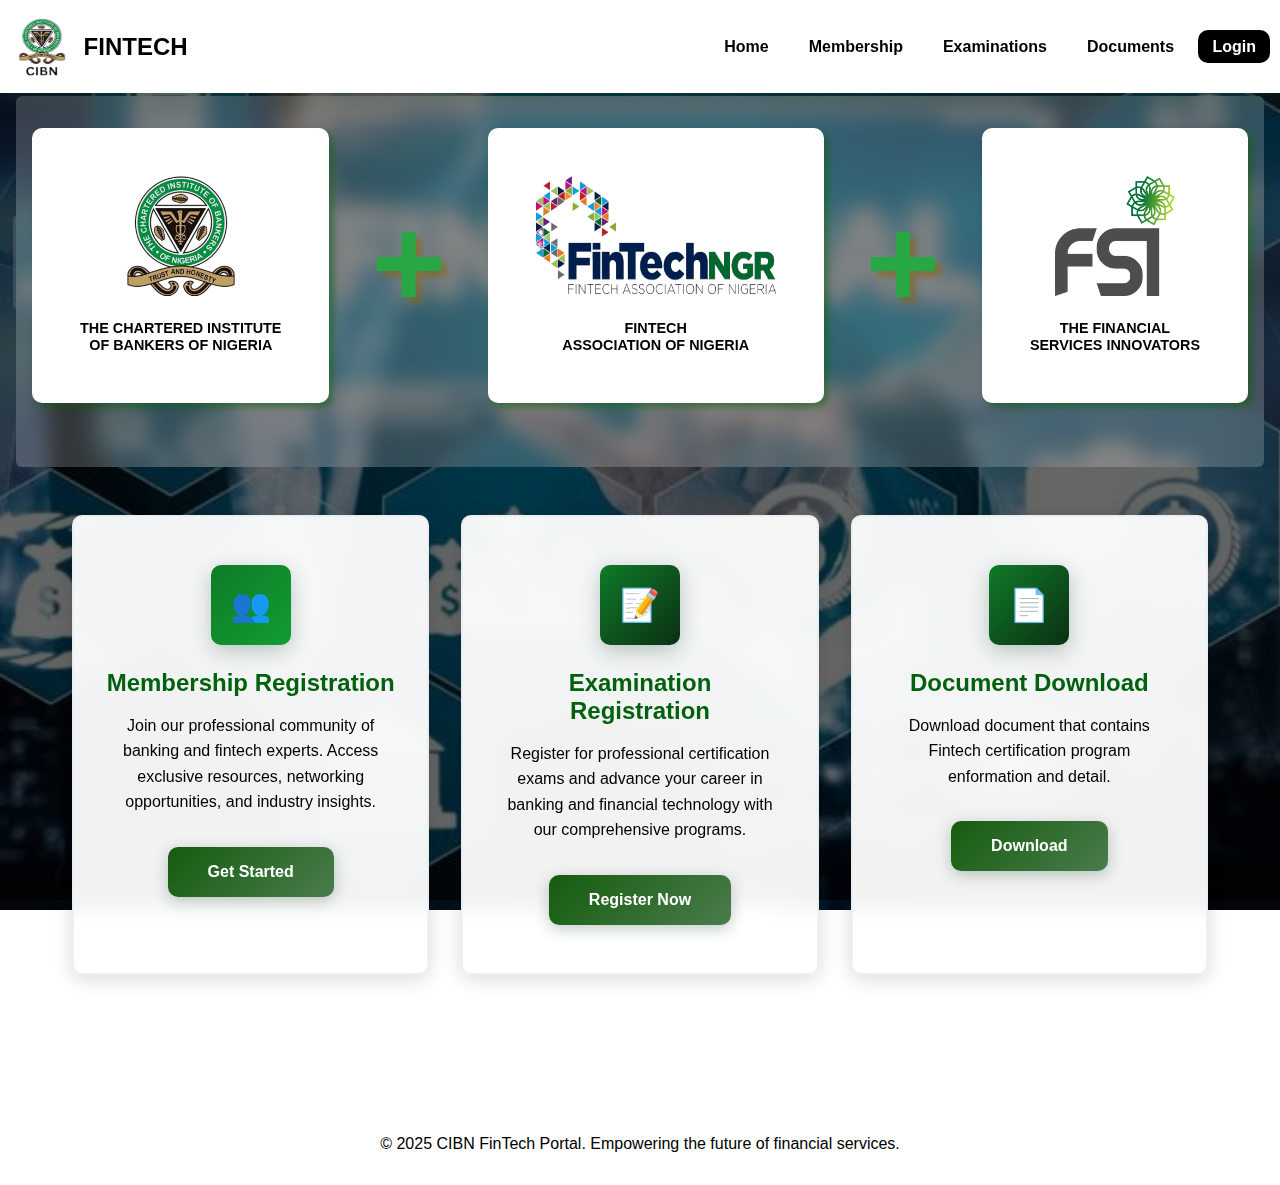
<file: index.html>
<!DOCTYPE html>
<html lang="en">
<head>
    <meta charset="UTF-8">
    <meta name="viewport" content="width=device-width, initial-scale=1.0">
    <title>CIBN FinTech</title>
    <link rel="stylesheet" href="styles.css">
    <link rel="icon" type="image/x-icon" href="./img/CIBN 2.png">
</head>
<body>
    <!-- Background Slideshow -->
    <div class="slideshow-container">
        <div class="slide active"></div>
        <div class="slide"></div>
        <div class="slide"></div>
        <div class="slide"></div>
        <div class="slide"></div>
    </div>
    
    <!-- Transparent overlay -->
    <div class="overlay"></div>

    <!-- Sticky Navbar -->
    <nav class="navbar">
        <a href="index.html" class="navbar-brand">
            <img id="logoimg" src="img/CIBN.png" alt="cibnlogo">
            <h4>FINTECH</h4>
        </a>
       <div class="navbar-toggle" id="navbar-toggle">
            <span class="bar"></span>
            <span class="bar"></span>
            <span class="bar"></span>
        </div>
        <ul class="navbar-menu" id="navbar-menu">
            <li><a href="index.html"><strong>Home</strong></a></li>
            <li><a href="MemberRegistration.html"><strong>Membership</strong></a></li>
            <li><a href="examRegistration.html"><strong>Examinations</strong></a></li>
            <li><a href="FintechCertificationProgramme.pdf"><strong>Documents</strong></a></li>
            <li class="header-tab"><a id="login" href="login.html"><strong>Login</strong></a></li>
        </ul>
    </nav>

    <!-- Header Section -->
    <div class="header fade-in" id="home">
        <div class="logo-container">
            <div class="logo-item">
                <img src="img/CIBN 2.png" alt="CIBN logo">
                <div class="logo-description">
                    THE CHARTERED INSTITUTE<br>
                    OF BANKERS OF NIGERIA
                </div>
            </div>
            <div class="header-icon"><strong>+</strong></div>
            <div class="logo-item">
                <img id="fin" src="img/FintechNgr-Final-logo-removebg-preview.png" alt="fintechAN">
                <div class="logo-description">
                    FINTECH<br>
                    ASSOCIATION OF NIGERIA
                </div>
            </div>
            <div class="header-icon"><strong>+</strong></div>
            <div class="logo-item">
                <img src="img/FSI 2.png" alt="FSI">
                <div class="logo-description">
                    THE FINANCIAL<br>
                    SERVICES INNOVATORS
                </div>
            </div>
        </div>
    </div>

    <!-- Main Content -->
    <div class="main-content" id="services">
        <div class="services-grid">
            <div class="service-card slide-up">
                <div class="service-icon">👥</div>
                <h2 class="service-title">Membership Registration</h2>
                <p class="service-description">Join our professional community of banking and fintech experts. Access exclusive resources, networking opportunities, and industry insights.</p>
                <a href="MemberRegistration.html"><button class="service-btn" onclick="handleClick('membership')">Get Started</button></a>
            </div>

            <div class="service-card slide-up" style="animation-delay: 0.2s;">
                <div class="service-icon">📝</div>
                <h2 class="service-title">Examination Registration</h2>
                <p class="service-description">Register for professional certification exams and advance your career in banking and financial technology with our comprehensive programs.</p>
                <a href="examRegistration.html"><button class="service-btn" onclick="handleClick('examination')">Register Now</button></a>
            </div>

            <div class="service-card slide-up" style="animation-delay: 0.4s;">
                <div class="service-icon">📄</div>
                <h2 class="service-title">Document Download</h2>
                <p class="service-description">Download document that contains Fintech certification program enformation and detail.</p>
                <a href="FintechCertificationProgramme.pdf"><button class="service-btn" onclick="handleClick('documents')">Download</button></a>
            </div>
        </div>
    </div>

    <!-- Footer -->
    <div class="footer">
        <p>&copy; 2025 CIBN FinTech Portal. Empowering the future of financial services.</p>
    </div>
    <script src="script.js"></script>
</body>
</html>
</file>
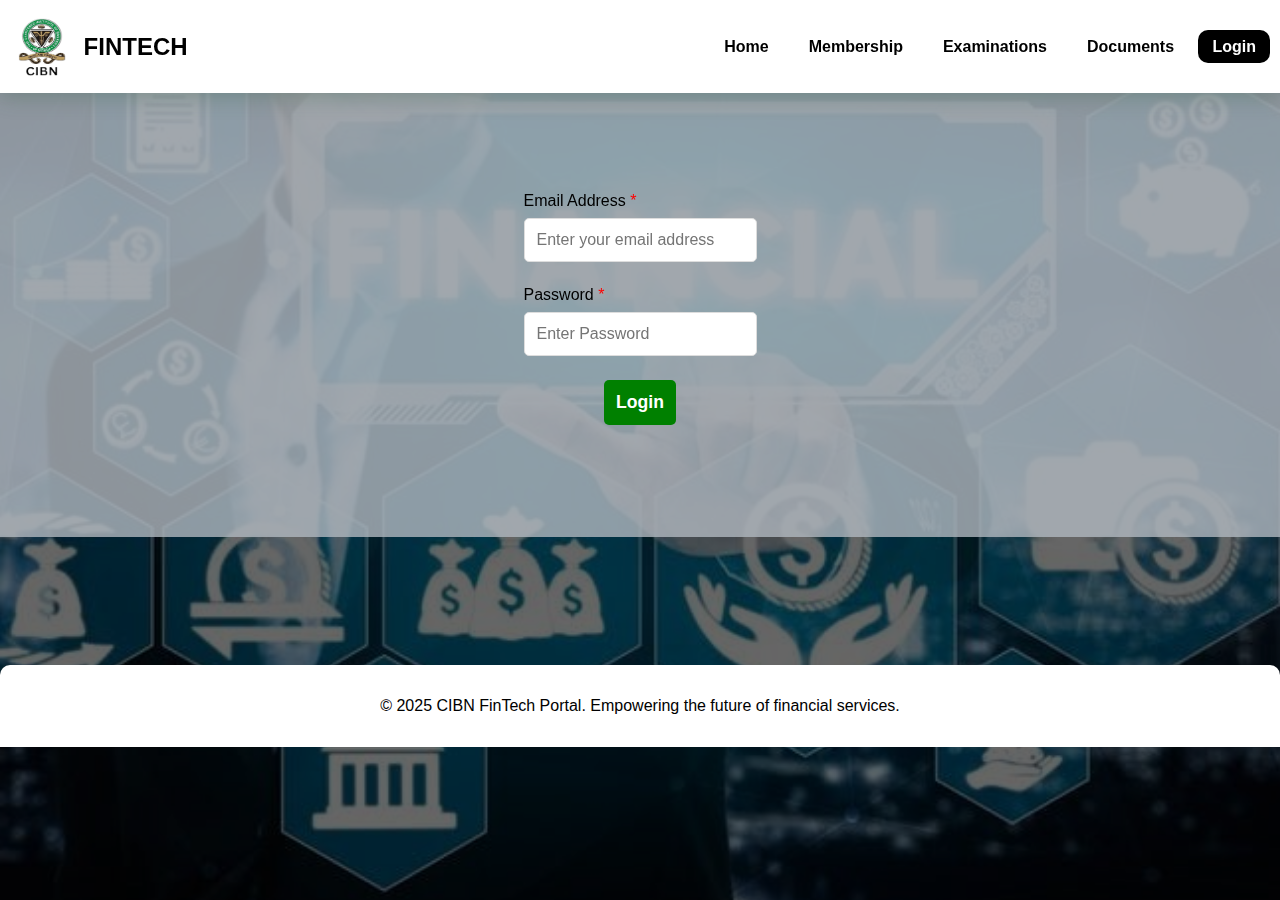
<file: login.html>
<!DOCTYPE html>
<html lang="en">
<head>
    <meta charset="UTF-8">
    <meta name="viewport" content="width=device-width, initial-scale=1.0">
    <title>CIBN FinTech</title>
    <link rel="stylesheet" href="styles.css">
    <link rel="icon" type="image/x-icon" href="./img/CIBN 2.png">
</head>
<body>
    <!-- Background Slideshow -->
    <div class="slideshow-container">
        <div class="slide active"></div>
        <div class="slide"></div>
        <div class="slide"></div>
        <div class="slide"></div>
        <div class="slide"></div>
    </div>
    
    <!-- Transparent overlay -->
    <div class="overlay"></div>

    <!-- Sticky Navbar -->
    <nav class="navbar">
        <a href="index.html" class="navbar-brand">
            <img id="logoimg" src="img/CIBN.png" alt="cibnlogo">
            <h4>FINTECH</h4>
        </a>
       <div class="navbar-toggle" id="navbar-toggle">
            <span class="bar"></span>
            <span class="bar"></span>
            <span class="bar"></span>
        </div>
        <ul class="navbar-menu" id="navbar-menu">
            <li><a href="index.html"><strong>Home</strong></a></li>
            <li><a href="MemberRegistration.html"><strong>Membership</strong></a></li>
            <li><a href="examRegistration.html"><strong>Examinations</strong></a></li>
            <li><a href="FintechCertificationProgramme.pdf"><strong>Documents</strong></a></li>
            <li class="header-tab"><a id="login" href="login.html"><strong>Login</strong></a></li>
        </ul>
    </nav>

     <section id="registration" class="section">
        <form id="loginForm" action="" method="POST">
            <div class="form-group">
                <label for="email">Email Address <span class="required">*</span></label>
                <input type="email" id="email" name="email" placeholder="Enter your email address" required>
            </div>
            <div class="form-group">
                <label for="password">Password <span class="required">*</span></label>
                <input type="text" id="password" name="password" placeholder="Enter Password" required>
            </div>
                <button type="submit" class="btn-submit">Login</button>
        </form>
    </section>
    <!-- Footer -->
    <div class="footer">
        <p>&copy; 2025 CIBN FinTech Portal. Empowering the future of financial services.</p>
    </div>
    <script src="script.js"></script>
</body>
</html>
</file>
<file: styles.css>
* {
            margin: 0;
            padding: 0;
            box-sizing: border-box;
        }

        body {
            font-family: 'Segoe UI', Tahoma, Geneva, Verdana, sans-serif;
            background-color: white;
            color: #333;
            padding-top: 80px;
            position: relative;
            overflow-x: hidden;
        }

        /* Background Slideshow */
        .slideshow-container {
            position: fixed;
            top: 10px;;
            left: 0;
            width: 100%;
            height: 100%;
            z-index: -2;
            overflow: hidden;
        }

        .slide {
            position: absolute;
            top: 0;
            left: 0;
            width: 100%;
            height: 100%;
            background-size: cover;
            background-position: center;
            background-repeat: no-repeat;
            opacity: 0;
            transition: opacity 2s ease-in-out;
        }

        .slide.active {
            opacity: 1;
        }

        .slide:nth-child(1) {
            background-image: url('img/tech1.jpg');
        }

        .slide:nth-child(2) {
            background-image: url('img/tech3.jpg');
        }

        .slide:nth-child(3) {
            background-image: url('img/FintechNgr-Final-logo-removebg-preview.png');
        }

        .slide:nth-child(4) {
            background-image: url('img/CIBN\ 2.png');
        }

        .slide:nth-child(5) {
            background-image: url('img/FSI\ 2.png');
        }

        /* Transparent black overlay */
        .overlay {
            position: fixed;
            top: 0;
            left: 0;
            width: 100%;
            height: 100%;
            background: rgba(0, 0, 0, 0.6);
            z-index: -1;
        }

        /* Sticky Navbar */
        .navbar {
            position: fixed;
            top: 0;
            left: 0;
            right: 0;
            background: #ffffff;
            z-index: 1000;
            display: flex;
            align-items: center;
            justify-content: space-between;
            padding: 0.6rem 0.6rem;
            box-shadow: 0 4px 20px rgba(45, 90, 65, 0.3);
        }

        .navbar-brand {
            color: #000;
            font-size: 1.5rem;
            font-weight: bold;
            text-decoration: none;
            padding:0.5rem 0.5rem;
            align-items: center;
            display: flex;
            gap: 1rem;

        }

        .navbar-toggle {
            display: none;
            flex-direction: column;
            cursor: pointer;
            padding: 5px;
        }

        .bar {
            width: 25px;
            height: 3px;
            background: black;
            margin: 3px 0;
            transition: 0.3s;
            border-radius: 2px;
        }

        .navbar-toggle.active .bar:nth-child(1) {
            transform: rotate(-48deg) translate(-5px, 6px);
        }

        .navbar-toggle.active .bar:nth-child(2) {
            opacity: 0;
        }

        .navbar-toggle.active .bar:nth-child(3) {
            transform: rotate(45deg) translate(-5px, -6px);
        }

        .navbar-menu {
            display: flex;
            list-style: none;
            gap: 0.5rem;
            align-items: center;
        }
        #login{
            background-color: #000;
            color: white;
            border-radius: 10px;
            padding: 0.5rem 0.9rem;
        }
        .header-tab{
            animation: pulse 1s infinite;
        }
        @keyframes pulse {
            0%, 100% { transform: scale(1); }
            50% { transform: scale(1.1); }
        }
        .header-tab::before {
            content: '';
            position: absolute;
            top: 50%;
            left: 50%;
            transition: all 0.5s ease;
            transform: translate(-50%, -50%);
        }


         #login:hover{
            background-color: white ;
            color: black;
            border: solid black;
         }
        .navbar-menu a {
            color: black;
            text-decoration: none;
            padding: 0.5rem 1rem;
            border-radius: 10px;
            transition: all 0.3s ease;
            position: relative;
            overflow: hidden;
        }

        .navbar-menu a:hover {
            background: rgba(29, 124, 2, 0.7);
            transform: translateY(-2px);
        }

        .navbar-menu a::before {
            background: linear-gradient(90deg, transparent, rgba(255, 255, 255, 0.2), transparent);
            transition: left 0.6s;
        }

        .navbar-menu a:hover::before {
            left: 100%;
        }

        /* Mobile menu styles */
        @media (max-width: 768px) {
            .navbar-toggle {
                display: flex;
            }

            .navbar-menu {
                position: fixed;
                top: 80px;
                left: 0;
                right: 0;
                background: #ffffff;
                flex-direction: column;
                padding: 2rem;
                transform: translateX(-100%);
                transition: transform 0.3s ease;
                gap: 1rem;
                border-radius: 0 0 10px 10px;
            }

            .navbar-menu.active {
                transform: translateX(0);
            }

            .navbar-menu a {
                border-radius: 10px;
            }
        }

        /* Header Section */
        .header {
            padding: 2rem 1rem;
            text-align: center;
            background: rgba(255, 255, 255, 0.2);
            backdrop-filter: blur(10px);
            margin: 1rem;
            border-radius: 6px;
            
        }

        .logo-container {
            display: flex;
            justify-content: center;
            align-items: center;
            gap: 1rem;
            margin-bottom: 2rem;
            flex-wrap: wrap;
            
        }

        .logo-item {
            display: flex;
            flex-direction: column;
            align-items: center;
            transition: transform 0.4s ease;
            cursor: pointer;
            background-color: #ffffff;
            padding: 3rem 3rem;
            border-radius: 10px;
            box-shadow: 4px 4px 7px rgba(8, 95, 2, 0.5);
        }

        .logo-item:hover {
            box-shadow: 6px 6px 10px rgba(8, 95, 2, 0.6);
            transform: translateY(-10px) scale(1.09);
        }

        img{
            width: 120px;
            height: 120px;
            display: flex;
            margin-bottom: 1rem;
            position: relative;
            overflow: hidden;
            transition: all 0.3s ease;
        }
        #fin{
            width:240px;
        }
        #logoimg{
            width: 50px;
            height: 58px;
            padding-bottom: 0;
            padding-top: 0;
            margin-bottom: 0;
        }

        .logo-circle:hover {
            animation: pulse 0.6s ease-in-out;
            box-shadow: 0 12px 35px rgba(45, 90, 65, 0.4);
        }

        @keyframes pulse {
            0% { transform: scale(1); }
            50% { transform: scale(1.1); }
            100% { transform: scale(1); }
        }

        img::before {
            content: '';
            position: absolute;
            top: -50%;
            left: -50%;
            width: 200%;
            height: 200%;
            transform: rotate(45deg);
            transition: opacity 0.3s;
            opacity: 0;
        }

        img:hover::before {
            opacity: 1;
            animation: shine 0.8s ease-in-out;
        }

        @keyframes shine {
            0% { transform: translateX(-100%) translateY(-100%) rotate(45deg); }
            100% { transform: translateX(100%) translateY(100%) rotate(45deg); }
        }

        .logo-description {
            font-weight: bold;
            font-size: 0.9rem;
            color: #000;
            text-align: center;
            line-height: 1.2;
            margin-top: 0.5rem;
        }

        /* Main Content */
        .main-content {
            max-width: 1200px;
            margin: 0 auto;
            padding: 0 2rem;
        }

        .services-grid {
            display: grid;
            grid-template-columns: repeat(auto-fit, minmax(350px, 1fr));
            gap: 2rem;
            margin: 3rem 0;
        }

        .service-card {
            background: rgba(255, 255, 255, 0.95);
            backdrop-filter: blur(10px);
            border-radius: 10px;
            padding: 3rem 2rem;
            text-align: center;
            border: 2px solid rgba(233, 236, 239, 0.8);
            transition: all 0.4s cubic-bezier(0.4, 0, 0.2, 1);
            position: relative;
            overflow: hidden;
            box-shadow: 0 4px 20px rgba(0, 0, 0, 0.15);
        }

        .service-card::before {
            content: '';
            position: absolute;
            top: 0;
            left: -100%;
            width: 100%;
            height: 100%;
            background: linear-gradient(90deg, transparent, rgba(45, 90, 65, 0.05), transparent);
            transition: left 0.6s;
        }

        .service-card:hover::before {
            left: 100%;
        }

        .service-card:hover {
            transform: translateY(-8px);
            box-shadow: 0 15px 35px rgba(45, 90, 65, 0.15);
            border-color: #2d5a41;
        }

        .service-icon {
            width: 80px;
            height: 80px;
            margin: 0 auto 1.5rem;
            background: linear-gradient(135deg, #0f7b28, #109d33);
            border-radius: 10px;
            display: flex;
            align-items: center;
            justify-content: center;
            font-size: 2rem;
            color: white;
            box-shadow: 0 6px 20px rgba(45, 90, 65, 0.3);
            transition: all 0.3s ease;
        }

        .header-icon {
            margin: 0 auto 0.3rem;
            /*background: linear-gradient(135deg, #28a745, #2e5e3d);*/
            border-radius: 10px;
            align-items: center;
            align-content: center;
            justify-content: center;
            font-size: 8rem;
            color:  #28a745;
            text-shadow: 6px 6px 5px rgba(140, 100, 7, 0.5);
            transition: all 0.3s ease;
        }

        .service-card:hover .service-icon {
            animation: pulse 0.6s ease-in-out;
            transform: scale(1.1);
        }

        .service-card:nth-child(2) .service-icon {
            background: linear-gradient(135deg, #0f7b28, #0b2f14);
        }

        .service-card:nth-child(3) .service-icon {
            background: linear-gradient(135deg, #0f7b28, #0b2f14);
        }

        .service-title {
            font-size: 1.5rem;
            font-weight: 700;
            color: #02610d;
            margin-bottom: 1rem;
        }

        .service-description {
            color: #000;
            margin-bottom: 2rem;
            font-size: 1rem;
            line-height: 1.6;
        }

        .service-btn {
            background: linear-gradient(135deg, #155c0e, #4a7c4c);
            color: white;
            border: none;
            padding: 1rem 2.5rem;
            border-radius: 10px;
            font-size: 1rem;
            font-weight: 600;
            cursor: pointer;
            transition: all 0.3s ease;
            box-shadow: 0 4px 15px rgba(45, 90, 65, 0.3);
            position: relative;
            overflow: hidden;
        }

        .service-btn::before {
            content: '';
            position: absolute;
            top: 0;
            left: -100%;
            width: 100%;
            height: 100%;
            background: linear-gradient(90deg, transparent, rgba(255, 255, 255, 0.2), transparent);
            transition: left 0.6s;
        }

        .service-btn:hover::before {
            left: 100%;
        }

        .service-btn:hover {
            transform: translateY(-2px);
            box-shadow: 0 8px 25px rgba(45, 90, 65, 0.4);
        }

        .service-btn:active {
            transform: translateY(0);
        }
    
        .btn {
            background-color: green;
            color: white;
            padding: 0.75rem 1.5rem;
            border: none;
            border-radius: 5px;
            cursor: pointer;
            margin-top: 1rem;
            display: inline-block;
            text-decoration: none;
            transition: all 0.3s ease;;
        }
    
        .btn:hover {
            background-color:rgb(26, 133, 3);
            transform: translateY(-3px);
        }
    
        .section {
            padding: 4rem 2rem;
            text-align: center;
        }
    
        /* Booking Form Section */
        #registration {
            background-color: rgba(176, 184, 191, 0.8);
            padding: 4rem 2rem;
        }
    
        #registration h2 {
            margin-bottom: 2rem;
            color: white;
            text-shadow: 2px 2px 5px green;
            font-size: 2.5rem;
        }
    
        #registrationForm {
            display: grid;
            grid-template-columns: repeat(2, 1fr);
            gap: 1.5rem;
            max-width: 800px;
            margin: 0 auto;
        }

        #loginForm{
            display: flex;
            flex-direction: column;
            align-items: center;
            gap: 1.5rem;
            max-width: 800px;
            padding: 3rem;
            margin: 0 auto;
        }
    
        .form-group {
            margin-bottom: 0;
        }
    
        .form-group label {
            display: block;
            margin-bottom: 0.5rem;
            text-align: left;
            font-weight: 500;
            color: black;
        }
    
        .form-group input,
        .form-group select,
        .form-group textarea {
            width: 100%;
            padding: 0.75rem;
            border: 1px solid #ddd;
            border-radius: 5px;
            font-family: inherit;
            font-size: 1rem;
        }
    
        .form-group textarea {
            grid-column: span 2;
            height: 150px;
            resize: vertical;
        }
    
        .form-group.full-width {
            grid-column: span 2;
        }
    
        .required {
            color: red;
        }
    
        .btn-submit {
            grid-column: span 2;
            background-color: green;
            color: white;
            padding: 0.75rem 0.75rem;
            border: none;
            border-radius: 5px;
            cursor: pointer;
            font-size: 1.1rem;
            font-weight: 600;
            transition: all 0.3s ease;
        }
    
        .btn-submit:hover {
            background-color:rgb(76, 172, 87);
            transform: translateY(-3px);
        }
    
        /* Media Queries */
        @media (max-width: 768px) {
            .container {
                flex-direction: column;
                align-items: flex-start;
            }
    
            #registrationForm {
                grid-template-columns: 1fr;
            }
    
            .form-group.full-width {
                grid-column: span 1;
            }
    
            .form-group textarea {
                grid-column: span 1;
            }
    
            .btn-submit {
                grid-column: span 1;
            }
        }
        /* Footer */
        .footer {
            background: #ffffff;
            backdrop-filter: blur(10px);
            color: black;
            text-align: center;
            padding: 2rem;
            margin-top: 8rem;
            border-radius: 10px 10px 0 0;
        }

        /* Responsive Design */
        @media (max-width: 768px) {
            .header {
                padding: 2rem 1rem;
                margin: 1rem;
            }
            .header-icon{
                display: none;
            }
            .logo-container {
                gap: 2rem;
            }

            img {
                width: 100px;
                height: 100px;
            }

            .services-grid {
                grid-template-columns: 1fr;
                gap: 1.5rem;
            }

            .service-card {
                padding: 2rem 1.5rem;
            }

            .main-content {
                padding: 0 1rem;
            }

            .navbar {
                padding: 0 1rem;
            }
        }

        /* Unique animations */
        .fade-in {
            animation: fadeIn 1s ease-out;
        }

        .slide-up {
            animation: slideUp 0.8s ease-out;
        }

        @keyframes fadeIn {
            from { opacity: 0; }
            to { opacity: 1; }
        }

        @keyframes slideUp {
            from {
                opacity: 0;
                transform: translateY(30px);
            }
            to {
                opacity: 1;
                transform: translateY(0);
            }
        }

        /* Notification styles */
        .notification {
            position: fixed;
            top: 100px;
            right: 20px;
            background: #155c0e;
            color: white;
            padding: 1rem 2rem;
            border-radius: 10px;
            box-shadow: 0 4px 15px rgba(45, 90, 65, 0.3);
            z-index: 1001;
            transform: translateX(100%);
            transition: transform 0.3s ease;
        }

        .notification.show {
            transform: translateX(0);
        }
</file>
